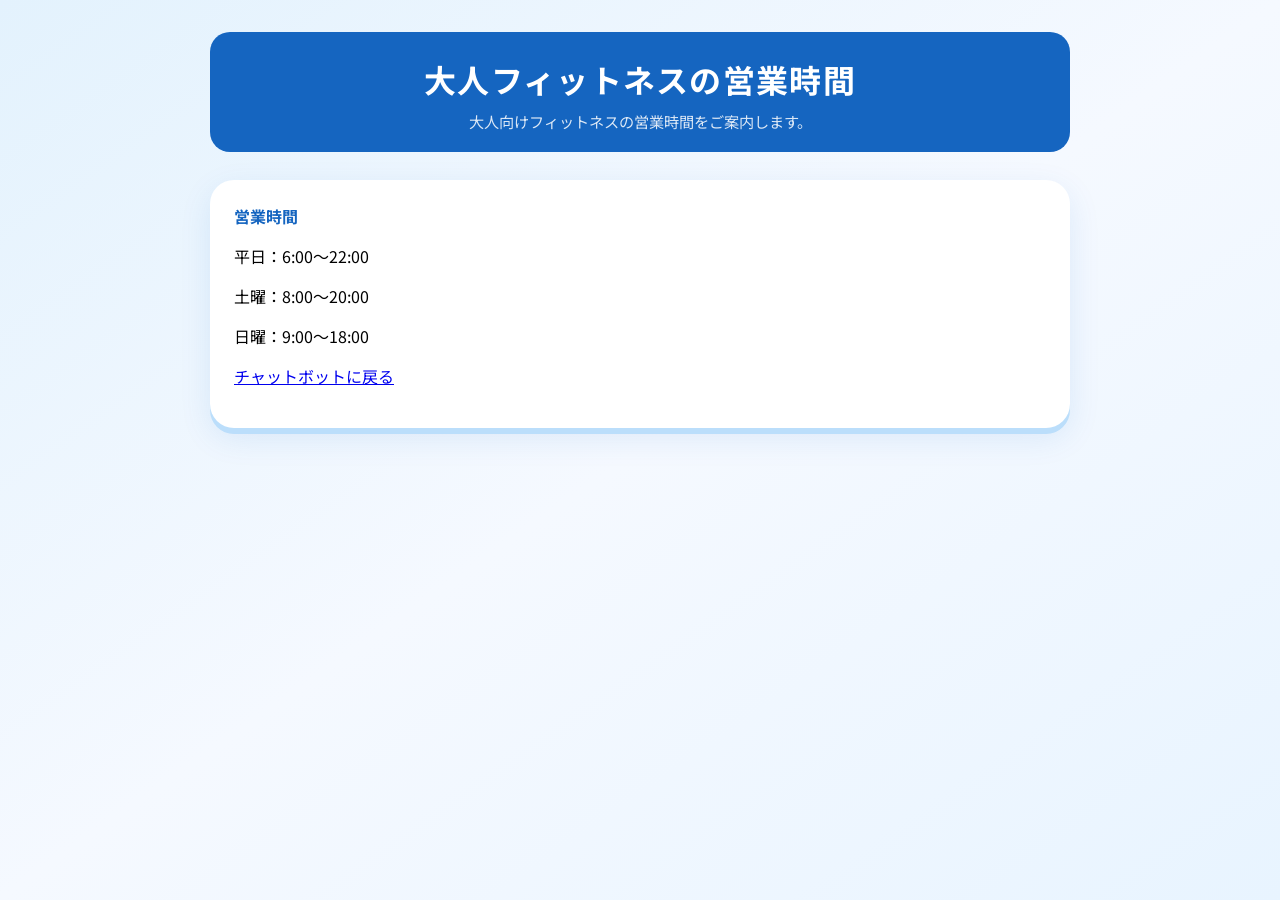
<file: chatbot_site/adult-fitness-hours.html>
<!DOCTYPE html>
<html lang="ja">
<head>
  <meta charset="UTF-8" />
  <meta name="viewport" content="width=device-width, initial-scale=1.0" />
  <title>大人フィットネスの営業時間</title>
  <link rel="stylesheet" href="styles.css" />
</head>
<body>
  <div class="container">
    <header>
      <h1>大人フィットネスの営業時間</h1>
      <p>大人向けフィットネスの営業時間をご案内します。</p>
    </header>

    <section class="faq-box">
      <h2>営業時間</h2>
      <p>平日：6:00〜22:00</p>
      <p>土曜：8:00〜20:00</p>
      <p>日曜：9:00〜18:00</p>
      <p><a href="index.html">チャットボットに戻る</a></p>
    </section>
  </div>
</body>
</html>
</file>
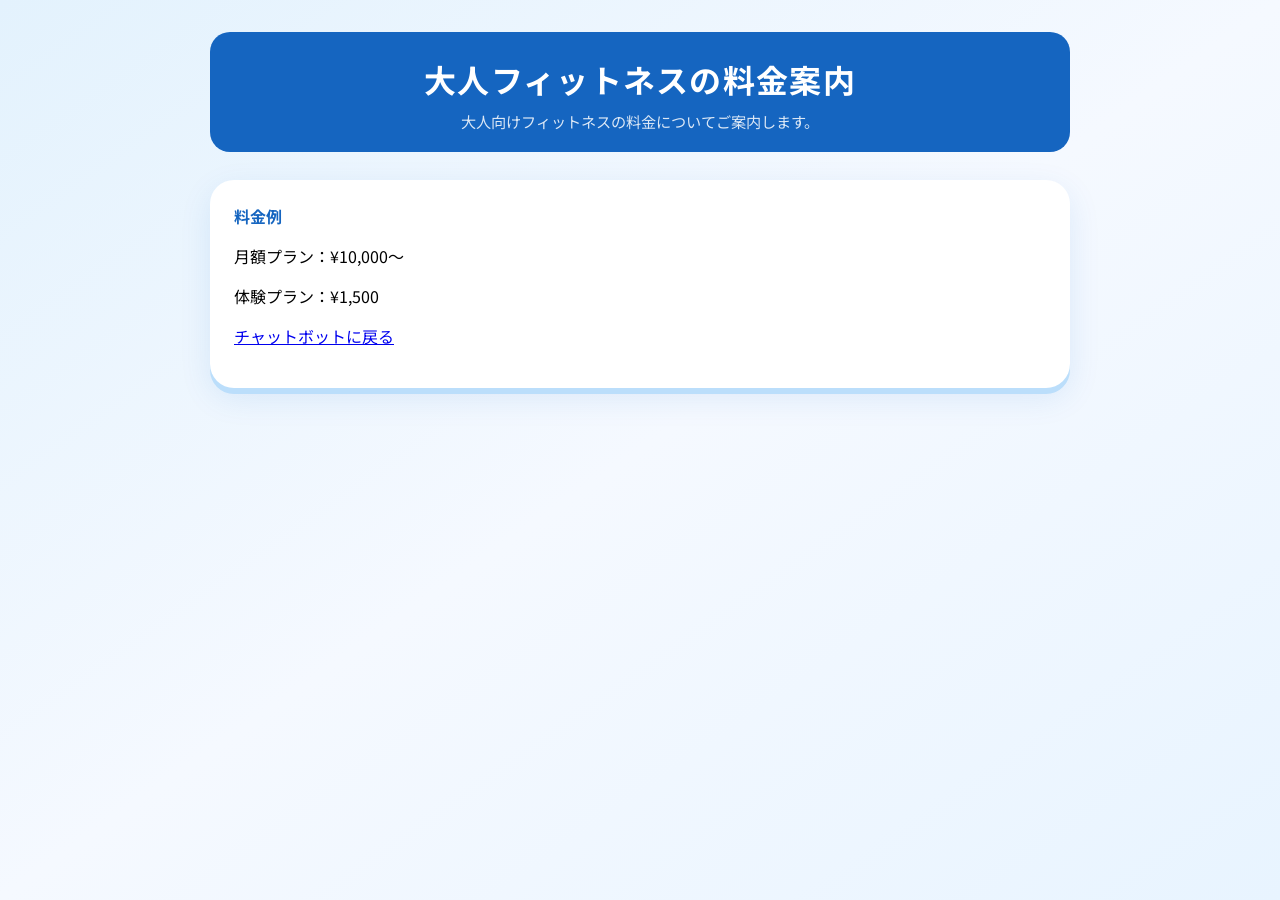
<file: chatbot_site/adult-fitness-price.html>
<!DOCTYPE html>
<html lang="ja">
<head>
  <meta charset="UTF-8" />
  <meta name="viewport" content="width=device-width, initial-scale=1.0" />
  <title>大人フィットネスの料金案内</title>
  <link rel="stylesheet" href="styles.css" />
</head>
<body>
  <div class="container">
    <header>
      <h1>大人フィットネスの料金案内</h1>
      <p>大人向けフィットネスの料金についてご案内します。</p>
    </header>

    <section class="faq-box">
      <h2>料金例</h2>
      <p>月額プラン：¥10,000〜</p>
      <p>体験プラン：¥1,500</p>
      <p><a href="index.html">チャットボットに戻る</a></p>
    </section>
  </div>
</body>
</html>
</file>
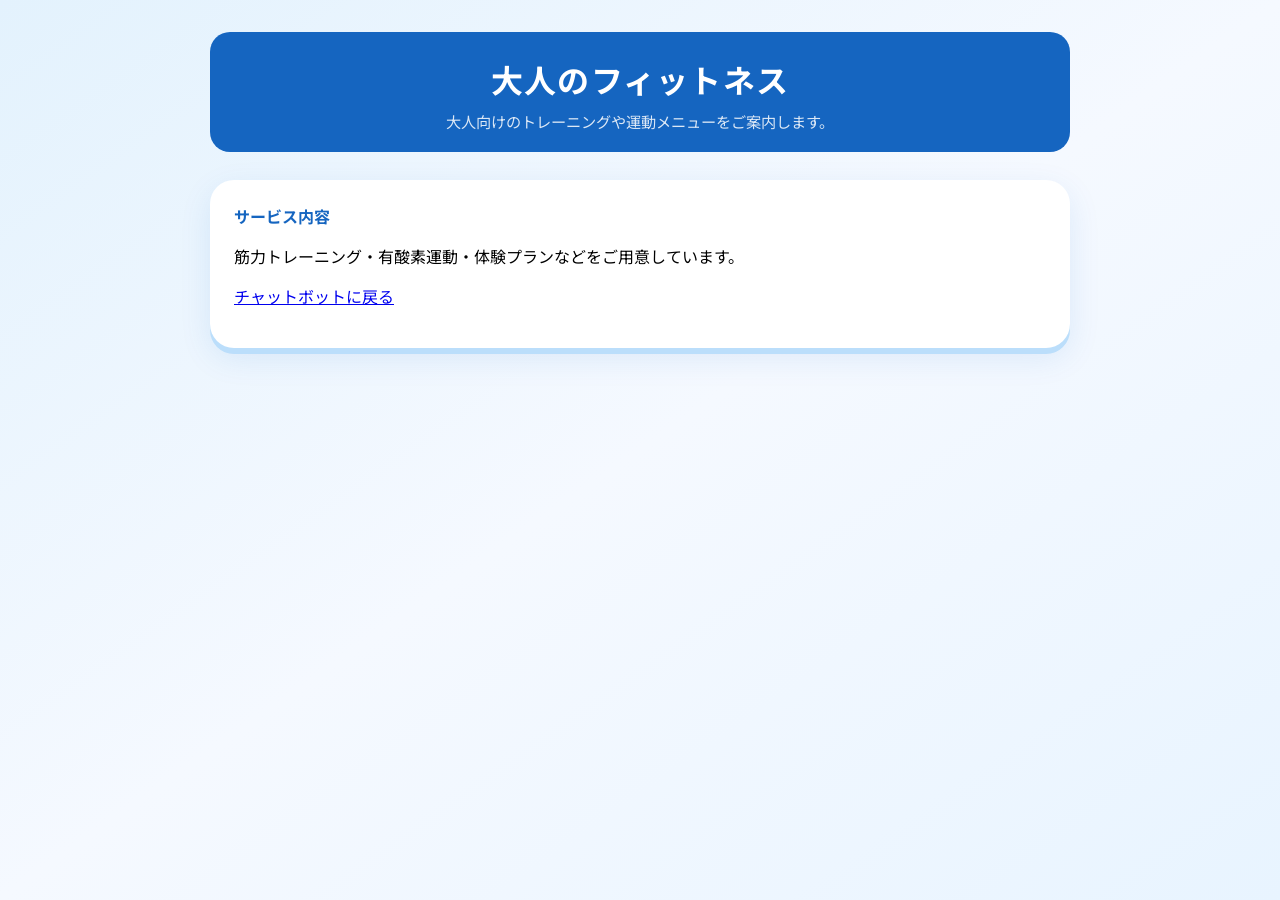
<file: chatbot_site/adult-fitness.html>
<!DOCTYPE html>
<html lang="ja">
<head>
  <meta charset="UTF-8" />
  <meta name="viewport" content="width=device-width, initial-scale=1.0" />
  <title>大人のフィットネス</title>
  <link rel="stylesheet" href="styles.css" />
</head>
<body>
  <div class="container">
    <header>
      <h1>大人のフィットネス</h1>
      <p>大人向けのトレーニングや運動メニューをご案内します。</p>
    </header>

    <section class="faq-box">
      <h2>サービス内容</h2>
      <p>筋力トレーニング・有酸素運動・体験プランなどをご用意しています。</p>
      <p><a href="index.html">チャットボットに戻る</a></p>
    </section>
  </div>
</body>
</html>
</file>
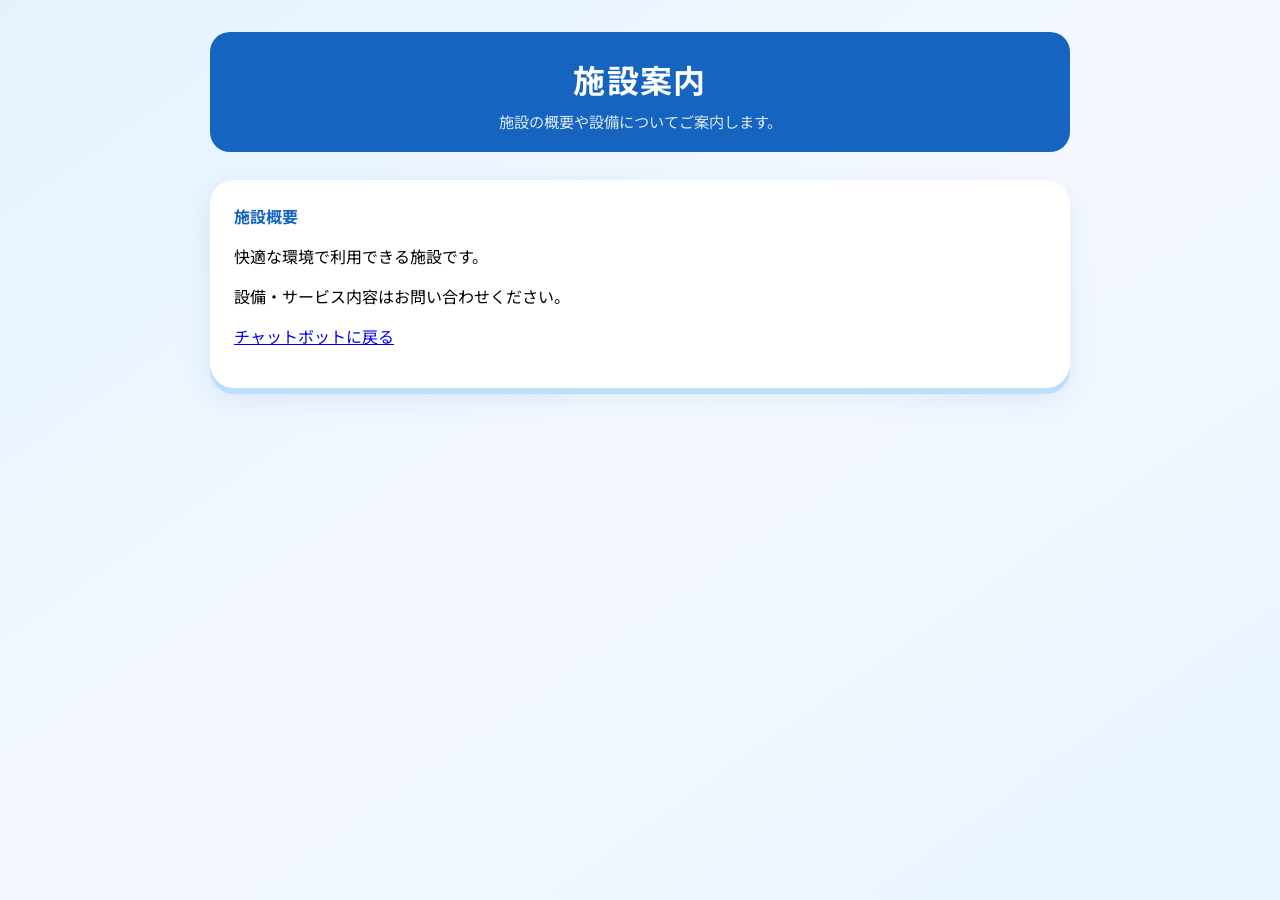
<file: chatbot_site/facility.html>
<!DOCTYPE html>
<html lang="ja">
<head>
  <meta charset="UTF-8" />
  <meta name="viewport" content="width=device-width, initial-scale=1.0" />
  <title>施設案内</title>
  <link rel="stylesheet" href="styles.css" />
</head>
<body>
  <div class="container">
    <header>
      <h1>施設案内</h1>
      <p>施設の概要や設備についてご案内します。</p>
    </header>

    <section class="faq-box">
      <h2>施設概要</h2>
      <p>快適な環境で利用できる施設です。</p>
      <p>設備・サービス内容はお問い合わせください。</p>
      <p><a href="index.html">チャットボットに戻る</a></p>
    </section>
  </div>
</body>
</html>
</file>
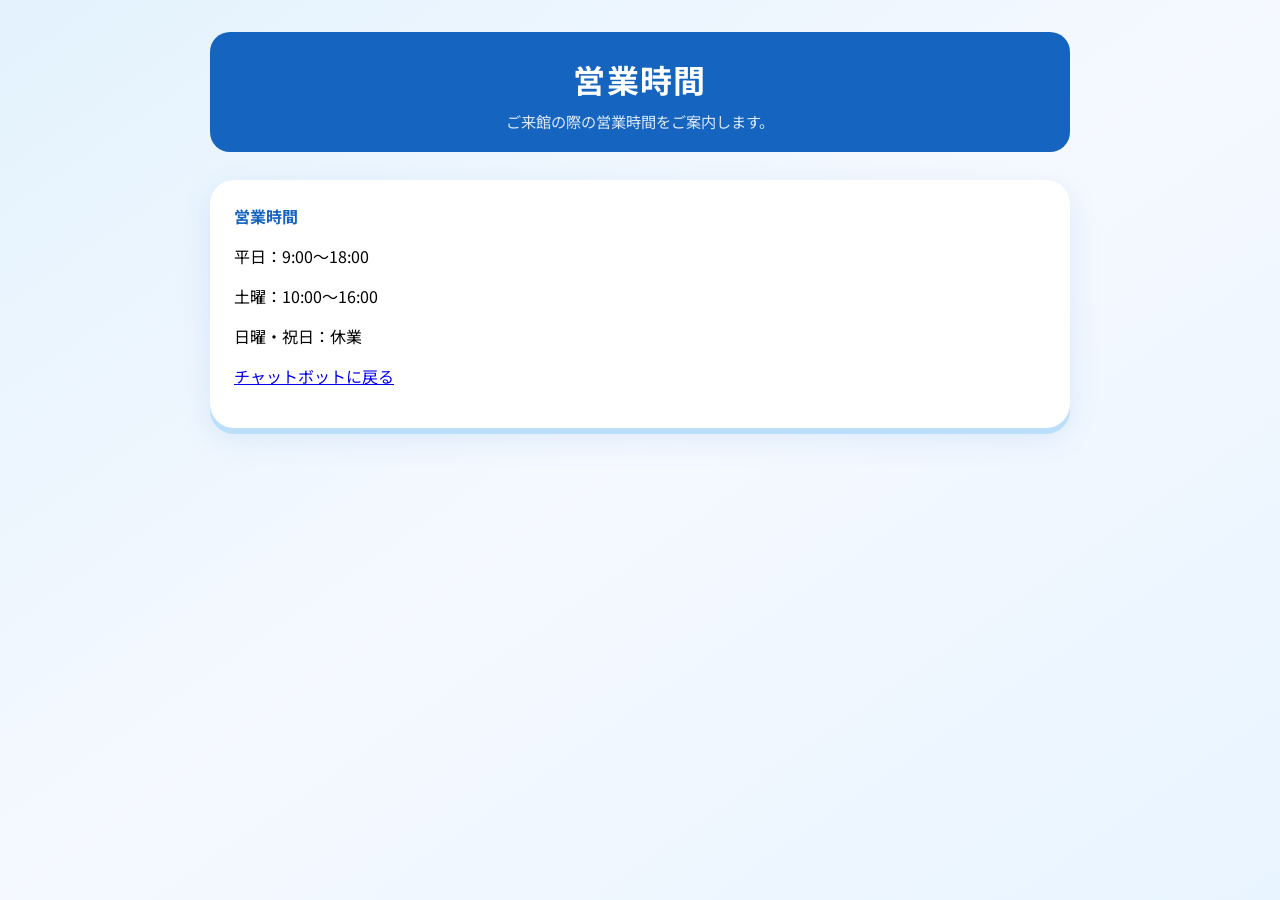
<file: chatbot_site/hours.html>
<!DOCTYPE html>
<html lang="ja">
<head>
  <meta charset="UTF-8" />
  <meta name="viewport" content="width=device-width, initial-scale=1.0" />
  <title>営業時間</title>
  <link rel="stylesheet" href="styles.css" />
</head>
<body>
  <div class="container">
    <header>
      <h1>営業時間</h1>
      <p>ご来館の際の営業時間をご案内します。</p>
    </header>

    <section class="faq-box">
      <h2>営業時間</h2>
      <p>平日：9:00〜18:00</p>
      <p>土曜：10:00〜16:00</p>
      <p>日曜・祝日：休業</p>
      <p><a href="index.html">チャットボットに戻る</a></p>
    </section>
  </div>
</body>
</html>
</file>
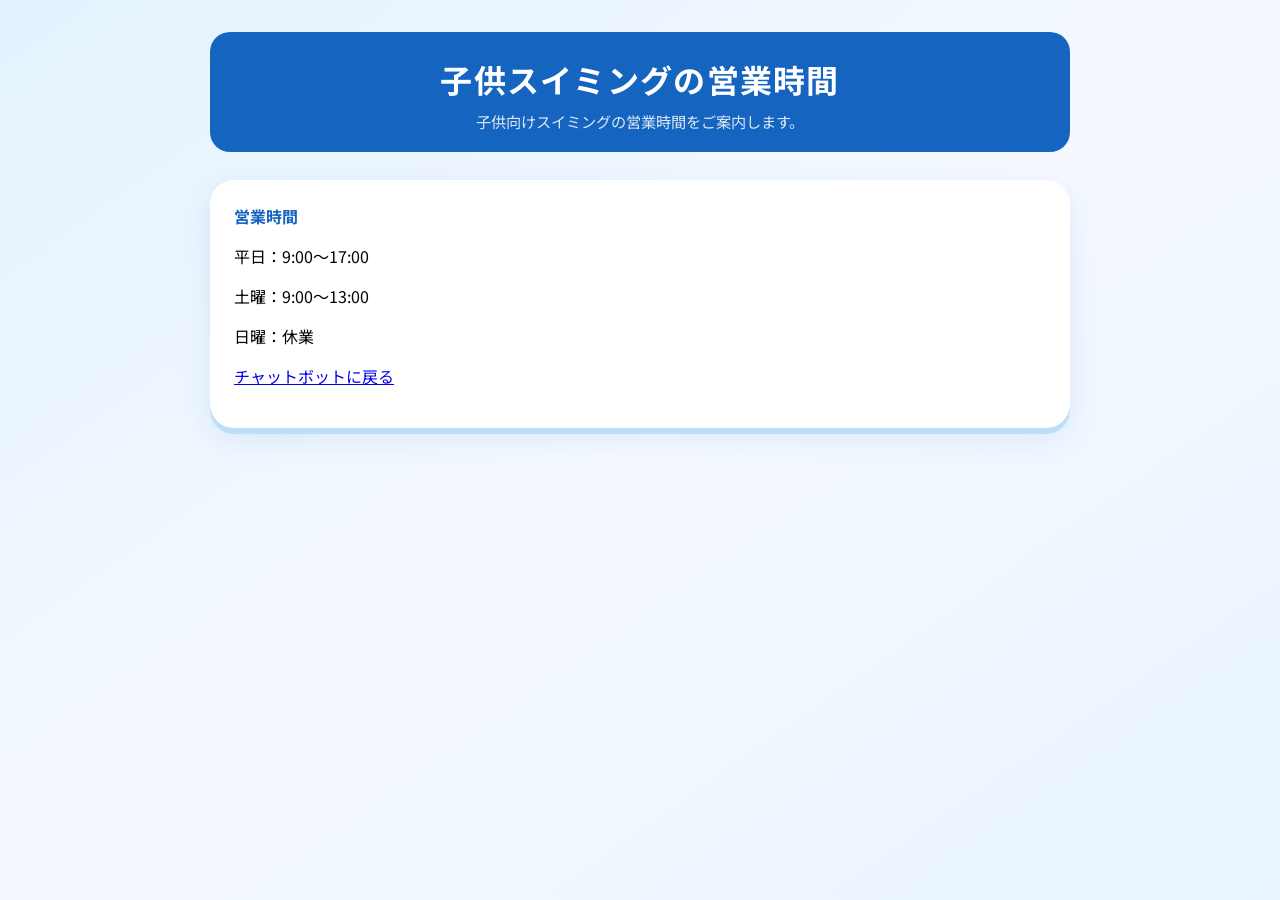
<file: chatbot_site/kids-swimming-hours.html>
<!DOCTYPE html>
<html lang="ja">
<head>
  <meta charset="UTF-8" />
  <meta name="viewport" content="width=device-width, initial-scale=1.0" />
  <title>子供スイミングの営業時間</title>
  <link rel="stylesheet" href="styles.css" />
</head>
<body>
  <div class="container">
    <header>
      <h1>子供スイミングの営業時間</h1>
      <p>子供向けスイミングの営業時間をご案内します。</p>
    </header>

    <section class="faq-box">
      <h2>営業時間</h2>
      <p>平日：9:00〜17:00</p>
      <p>土曜：9:00〜13:00</p>
      <p>日曜：休業</p>
      <p><a href="index.html">チャットボットに戻る</a></p>
    </section>
  </div>
</body>
</html>
</file>
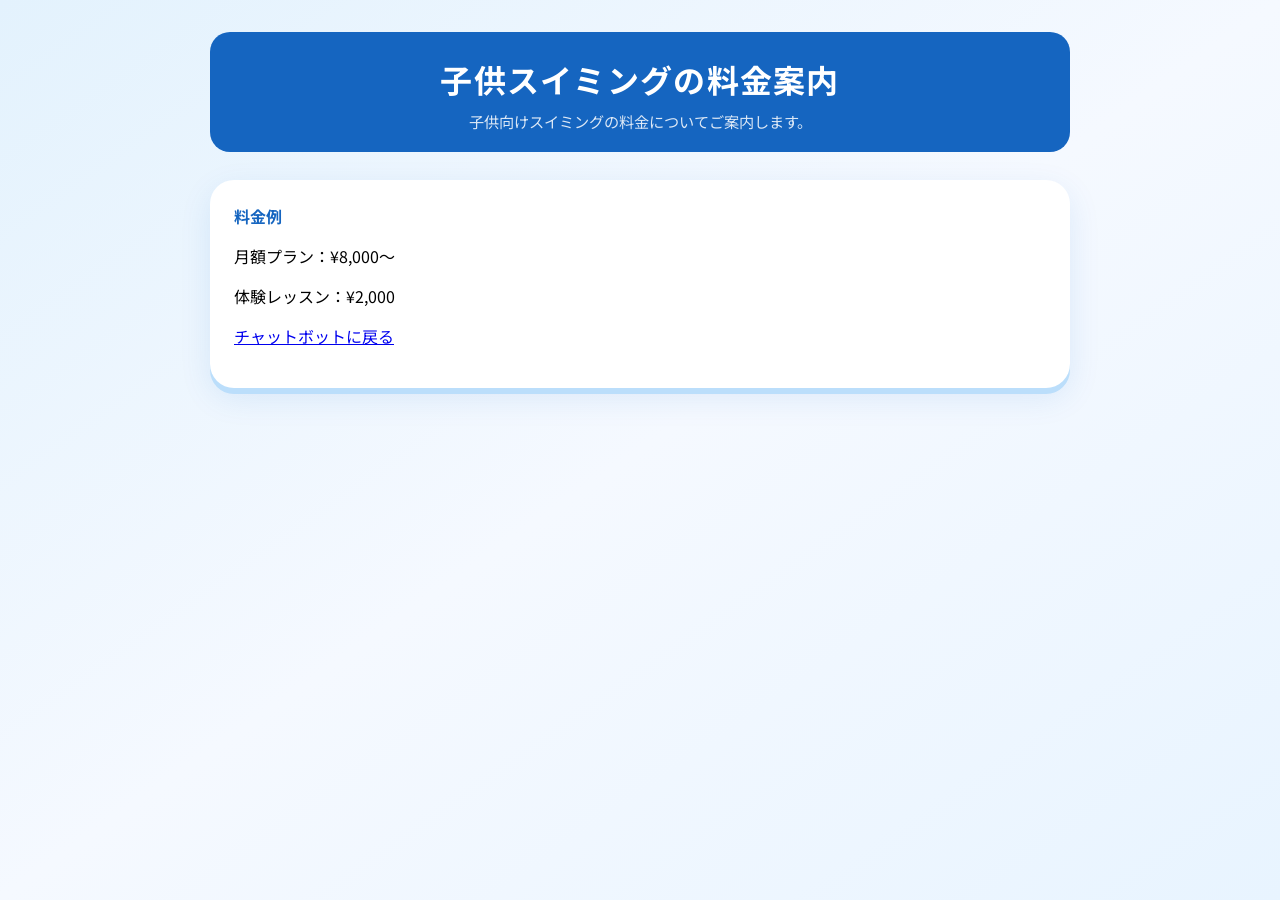
<file: chatbot_site/kids-swimming-price.html>
<!DOCTYPE html>
<html lang="ja">
<head>
  <meta charset="UTF-8" />
  <meta name="viewport" content="width=device-width, initial-scale=1.0" />
  <title>子供スイミングの料金案内</title>
  <link rel="stylesheet" href="styles.css" />
</head>
<body>
  <div class="container">
    <header>
      <h1>子供スイミングの料金案内</h1>
      <p>子供向けスイミングの料金についてご案内します。</p>
    </header>

    <section class="faq-box">
      <h2>料金例</h2>
      <p>月額プラン：¥8,000〜</p>
      <p>体験レッスン：¥2,000</p>
      <p><a href="index.html">チャットボットに戻る</a></p>
    </section>
  </div>
</body>
</html>
</file>
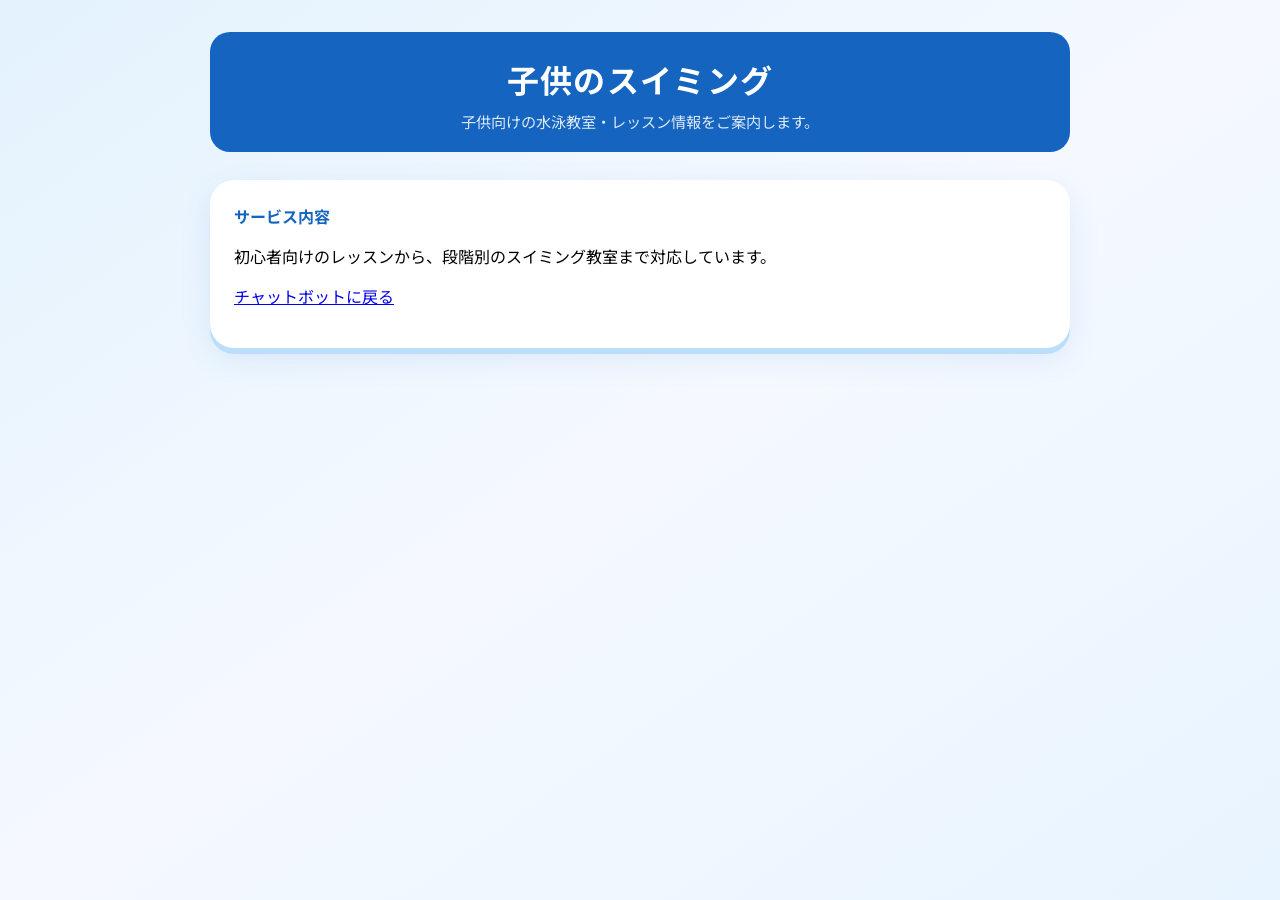
<file: chatbot_site/kids-swimming.html>
<!DOCTYPE html>
<html lang="ja">
<head>
  <meta charset="UTF-8" />
  <meta name="viewport" content="width=device-width, initial-scale=1.0" />
  <title>子供のスイミング</title>
  <link rel="stylesheet" href="styles.css" />
</head>
<body>
  <div class="container">
    <header>
      <h1>子供のスイミング</h1>
      <p>子供向けの水泳教室・レッスン情報をご案内します。</p>
    </header>

    <section class="faq-box">
      <h2>サービス内容</h2>
      <p>初心者向けのレッスンから、段階別のスイミング教室まで対応しています。</p>
      <p><a href="index.html">チャットボットに戻る</a></p>
    </section>
  </div>
</body>
</html>
</file>
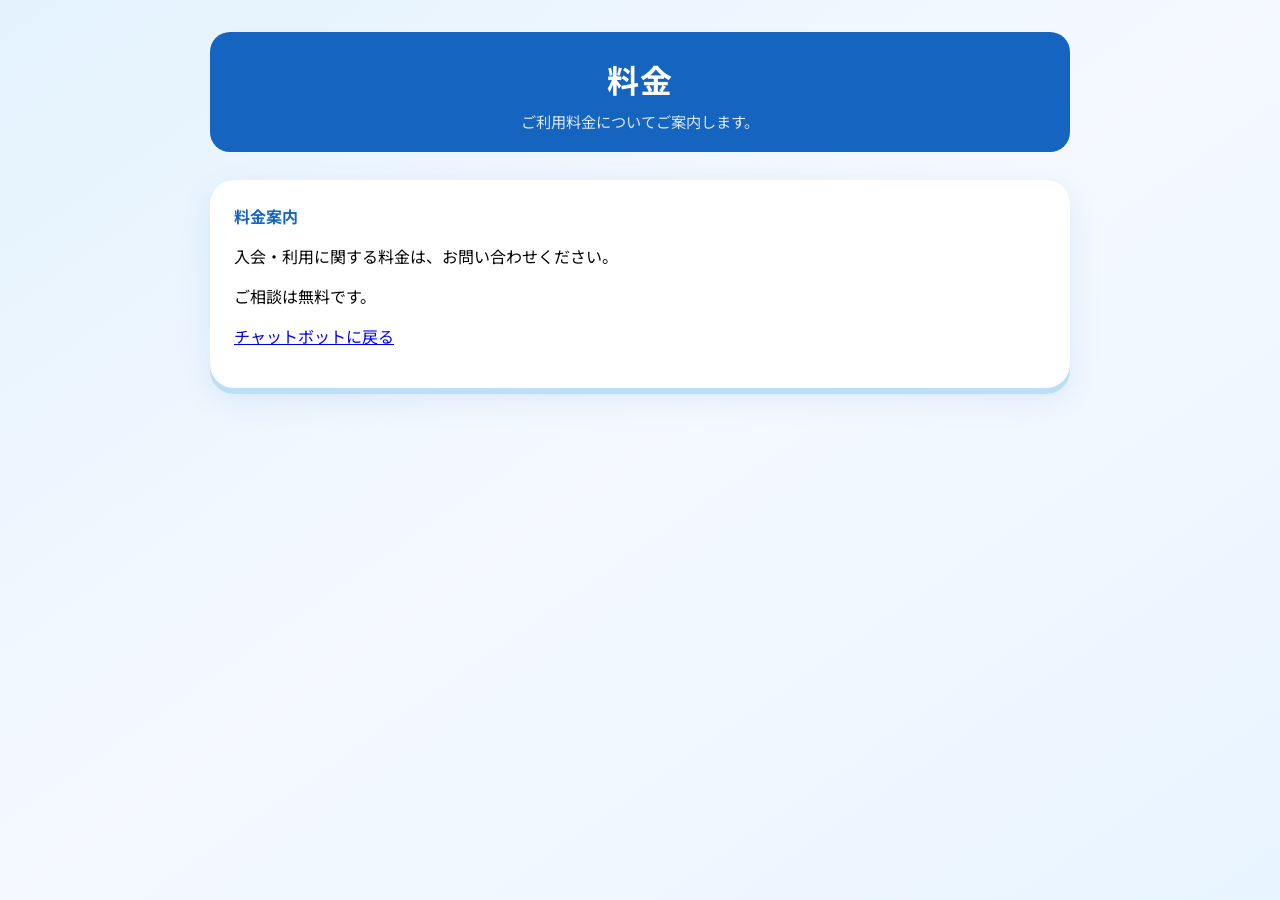
<file: chatbot_site/price.html>
<!DOCTYPE html>
<html lang="ja">
<head>
  <meta charset="UTF-8" />
  <meta name="viewport" content="width=device-width, initial-scale=1.0" />
  <title>料金</title>
  <link rel="stylesheet" href="styles.css" />
</head>
<body>
  <div class="container">
    <header>
      <h1>料金</h1>
      <p>ご利用料金についてご案内します。</p>
    </header>

    <section class="faq-box">
      <h2>料金案内</h2>
      <p>入会・利用に関する料金は、お問い合わせください。</p>
      <p>ご相談は無料です。</p>
      <p><a href="index.html">チャットボットに戻る</a></p>
    </section>
  </div>
</body>
</html>
</file>
<file: chatbot_site/styles.css>
@import url('https://fonts.googleapis.com/css2?family=Noto+Sans+JP:wght@400;700&display=swap');

:root {
  color-scheme: light;
  font-family: "Noto Sans JP", "Yu Gothic", "Hiragino Sans", sans-serif;
}

body {
  margin: 0;
  background: linear-gradient(145deg, #e3f2fd 0%, #f5f9ff 50%, #e8f4ff 100%);
  min-height: 100vh;
  transition: background-image 0.4s ease;
}

body.service-adult {
  background-image:
    linear-gradient(rgba(255, 248, 231, 0.72), rgba(255, 232, 210, 0.72)),
    url('/images/bg-fitness.jpg');
  background-size: cover;
  background-position: center;
  background-attachment: fixed;
}

body.service-kids {
  background-image:
    linear-gradient(rgba(220, 240, 255, 0.72), rgba(200, 230, 255, 0.72)),
    url('/images/bg-swimming.jpg');
  background-size: cover;
  background-position: center;
  background-attachment: fixed;
}

.container {
  max-width: 860px;
  margin: 0 auto;
  padding: 32px 16px 48px;
}

header {
  text-align: center;
  margin-bottom: 28px;
  background: #1565C0;
  border-radius: 20px;
  padding: 24px 24px 20px;
}

.header-logo {
  margin-bottom: 12px;
}

.header-logo-img {
  height: 56px;
  width: auto;
  display: block;
  margin: 0 auto;
}

header h1 {
  font-size: 2rem;
  color: #FFFFFF;
  margin: 0 0 8px;
  letter-spacing: 0.04em;
}

header p {
  color: rgba(255, 255, 255, 0.85);
  font-size: 0.95rem;
  margin: 0;
}

.faq-box, .chat-box {
  background: white;
  border-radius: 24px;
  padding: 24px;
  box-shadow: 0 6px 0 #BBDEFB, 0 10px 32px rgba(21, 101, 192, 0.10);
  margin-bottom: 24px;
}

.faq-box h2 {
  margin: 0 0 16px;
  font-size: 1rem;
  color: #1565C0;
}

.service-selector {
  display: flex;
  flex-wrap: wrap;
  gap: 12px;
  margin-bottom: 18px;
}

.service-selector label {
  display: inline-flex;
  align-items: center;
  gap: 6px;
  font-weight: 700;
  color: #1565C0;
  cursor: pointer;
}

.faq-buttons {
  display: flex;
  flex-wrap: wrap;
  gap: 10px;
}

button {
  border: none;
  background: #E3F2FD;
  color: #1565C0;
  padding: 10px 18px;
  border-radius: 999px;
  cursor: pointer;
  font-size: 0.9rem;
  font-weight: 700;
  font-family: inherit;
  box-shadow: 0 4px 0 #90CAF9;
  transition: transform 0.1s, box-shadow 0.1s, background 0.1s;
}

button:hover {
  background: #BBDEFB;
  transform: translateY(-2px);
  box-shadow: 0 6px 0 #90CAF9;
}

button:active {
  transform: translateY(2px);
  box-shadow: 0 2px 0 #90CAF9;
}

.chat-log {
  min-height: 260px;
  max-height: 360px;
  overflow-y: auto;
  padding: 12px;
  background: #F5F9FF;
  border-radius: 16px;
  margin-bottom: 14px;
  border: 2px dashed #BBDEFB;
}

.message {
  margin: 10px 0;
  padding: 10px 14px;
  border-radius: 18px;
  line-height: 1.7;
  font-size: 0.95rem;
  max-width: 88%;
}

.message.user {
  background: #2196F3;
  color: #FFFFFF;
  margin-left: auto;
  border-bottom-right-radius: 4px;
}

.message.bot {
  background: #FFFFFF;
  color: #333333;
  margin-right: auto;
  border-bottom-left-radius: 4px;
  box-shadow: 0 2px 8px rgba(21, 101, 192, 0.08);
}

.chat-form {
  display: flex;
  gap: 10px;
}

.chat-form input {
  flex: 1;
  padding: 12px 18px;
  border: 2px solid #BBDEFB;
  border-radius: 999px;
  font-size: 1rem;
  font-family: inherit;
  background: #F5F9FF;
  outline: none;
  transition: border-color 0.2s;
}

.chat-form input:focus {
  border-color: #1565C0;
}

.chat-form button {
  padding: 12px 20px;
  white-space: nowrap;
  background: #1565C0;
  color: #FFFFFF;
  box-shadow: 0 4px 0 #0D47A1;
}

.chat-form button:hover {
  background: #1976D2;
  box-shadow: 0 6px 0 #0D47A1;
}

.chat-form button:active {
  box-shadow: 0 2px 0 #0D47A1;
}

.message a {
  color: #1565C0;
  word-break: break-all;
}

.reply-image {
  max-width: 100%;
  border-radius: 10px;
  display: block;
  cursor: pointer;
}

.reply-image:hover {
  opacity: 0.9;
}

/* ローディングアニメーション */
.message.loading {
  display: flex;
  align-items: center;
  gap: 6px;
  padding: 14px 18px;
}

.message.loading span {
  width: 8px;
  height: 8px;
  background: #2196F3;
  border-radius: 50%;
  animation: bounce 1.2s infinite ease-in-out;
}

.message.loading span:nth-child(2) { animation-delay: 0.2s; }
.message.loading span:nth-child(3) { animation-delay: 0.4s; }

@keyframes bounce {
  0%, 80%, 100% { transform: scale(0.6); opacity: 0.4; }
  40%           { transform: scale(1);   opacity: 1;   }
}

button:disabled {
  opacity: 0.5;
  cursor: not-allowed;
  transform: none;
}

@media (max-width: 640px) {
  .chat-form {
    flex-direction: column;
  }
}
</file>
